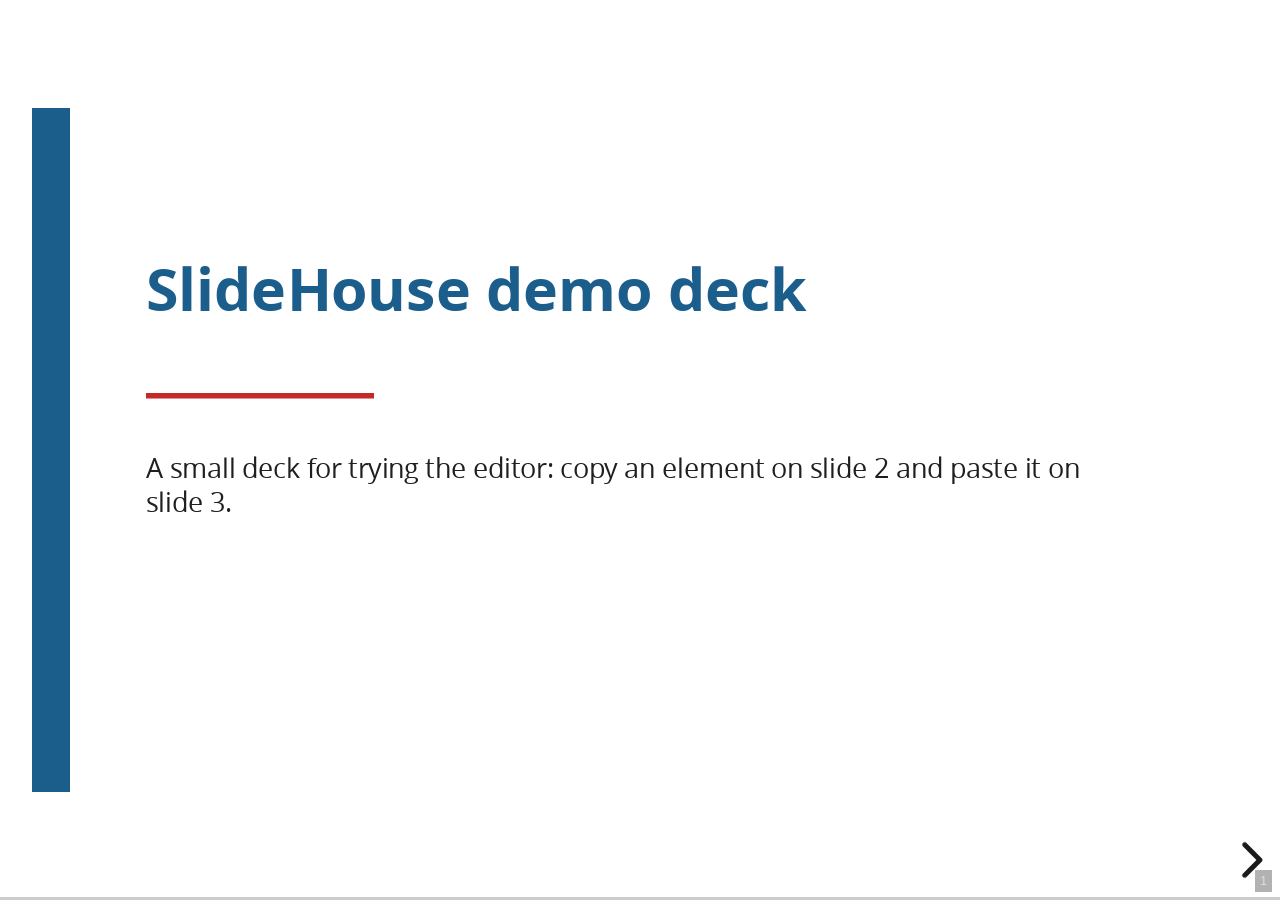
<file: examples/slides_demo-copy/index.html>
<!DOCTYPE html>
<html class="sl-root decks export offline loaded"><head>
		<meta name="viewport" content="width=device-width, initial-scale=1.0, maximum-scale=1.0, user-scalable=no, viewport-fit=cover, minimal-ui">
		<meta charset="utf-8">
		<meta name="mobile-web-app-capable" content="yes">
		<meta name="apple-mobile-web-app-capable" content="yes">
		<meta name="apple-mobile-web-app-status-bar-style" content="black-translucent">
		<link rel="manifest" href="data:application/manifest+json,{&quot;display&quot;: &quot;standalone&quot;, &quot;name&quot;: &quot;Bayesian Inference in Cosmology&quot;}">
		<title>SlideHouse demo</title>

		<meta name="description" content="A small deck for trying SlideHouse">

		<link rel="stylesheet" type="text/css" href="lib/offline-v2.css">



	<style>
.reveal .sl-block[data-block-type="text"] ul, .reveal .sl-block[data-block-type="text"] ol
  { margin: 0; padding-left: 1.2em; }
.reveal .sl-block[data-block-type="text"] li { margin-bottom: 0.35em; }
.reveal .sl-block[data-block-type="text"] p { margin: 0 0 0.4em 0; }
table.bt { border-collapse: collapse; width: 100%; border-top: 2px solid #1F1F1F;
  border-bottom: 2px solid #1F1F1F; }
table.bt th, table.bt td { padding: 6px 14px; text-align: left; vertical-align: top; }
table.bt thead th { border-bottom: 1px solid #1F1F1F; color: #1B5E8C; font-weight: 700; }
table.bt .c { text-align: center; }
</style>
</head>
	<body class="reveal-viewport theme-font-montserrat theme-color-asphalt-orange">
<div class="reveal"><div class="slides">

<section data-id="demo1" data-background-color="#ffffff">
  <div class="sl-block" data-block-type="shape" style="width: 40px; height: 720px; left: 0px; top: 0px;" data-block-id="d1shape">
    <div class="sl-block-style" style="z-index: 1; opacity: 1;"><div class="sl-block-content" data-shape-type="rectangle" style="z-index: 1;"><svg xmlns="http://www.w3.org/2000/svg" width="100%" height="100%" preserveAspectRatio="none" viewBox="0 0 40 720"><rect class="shape-element" x="0" y="0" width="40" height="720" fill="#1B5E8C"></rect></svg></div></div>
  </div>
  <div class="sl-block" data-block-type="text" style="width: 1040px; height: auto; left: 120px; top: 150px;" data-block-id="d1title">
    <div class="sl-block-content" style="z-index: 10; color: #1B5E8C; font-size: 62px; text-align: left;"><b>SlideHouse demo deck</b></div>
  </div>
  <div class="sl-block" data-block-type="shape" style="width: 240px; height: 6px; left: 120px; top: 300px;" data-block-id="d1rule">
    <div class="sl-block-style" style="z-index: 1; opacity: 1;"><div class="sl-block-content" data-shape-type="rectangle" style="z-index: 1;"><svg xmlns="http://www.w3.org/2000/svg" width="100%" height="100%" preserveAspectRatio="none" viewBox="0 0 240 6"><rect class="shape-element" x="0" y="0" width="240" height="6" fill="#C62828"></rect></svg></div></div>
  </div>
  <div class="sl-block" data-block-type="text" style="width: 1000px; height: auto; left: 120px; top: 360px;" data-block-id="d1sub">
    <div class="sl-block-content" style="z-index: 10; color: #1F1F1F; font-size: 28px; text-align: left;"><p>A small deck for trying the editor: copy an element on slide 2 and paste it on slide 3.</p></div>
  </div>
</section>
<section data-id="demo2" data-background-color="#ffffff">
  <div class="sl-block" data-block-type="text" style="width: 1080px; height: auto; left: 100px; top: 90px;" data-block-id="d2title">
    <div class="sl-block-content" style="z-index: 10; color: #1B5E8C; font-size: 42px; text-align: left;"><b>Everything is an editable block</b></div>
  </div>
  <div class="sl-block" data-block-type="text" style="width: 620px; height: auto; left: 100px; top: 190px;" data-block-id="d2list">
    <div class="sl-block-content" style="z-index: 10; color: #1F1F1F; font-size: 25px; text-align: left;"><ul><li>Text with <b>bold</b> and <i>italics</i></li><li>A box drawn with SVG</li><li>An image with its own file</li><li>A formula rendered by the deck</li></ul></div>
  </div>
  <div class="sl-block" data-block-type="math" style="width: auto; height: auto; left: 100px; top: 430px;" data-block-id="d2math">
    <div class="sl-block-content notranslate" style="z-index: 10; font-size: 40px; color: #1F1F1F;"><div class="math-input">p(\theta\,|\,D) \propto p(D\,|\,\theta)\,p(\theta)</div></div>
  </div>
  <div class="sl-block" data-block-type="image" style="width: 320px; height: 240px; left: 800px; top: 300px;" data-block-id="d2image">
    <div class="sl-block-content" style="z-index: 10;"><img data-src="assets/demo-chart.svg" alt="Example chart"></div>
  </div>
</section>
<section data-id="demo3" data-background-color="#ffffff">
  <div class="sl-block" data-block-type="text" style="width: 1080px; height: auto; left: 100px; top: 100px;" data-block-id="d3title">
    <div class="sl-block-content" style="z-index: 10; color: #1B5E8C; font-size: 42px; text-align: left;"><b>Paste here</b></div>
  </div>
  <div class="sl-block" data-block-type="text" style="width: 1080px; height: auto; left: 100px; top: 210px;" data-block-id="d3hint">
    <div class="sl-block-content" style="z-index: 10; color: #1F1F1F; font-size: 26px; text-align: left;"><p>Select an element on slide 2, press Ctrl/Cmd+C, then come here and press Ctrl/Cmd+V.</p></div>
  </div>
<div class="sl-block" data-block-type="math" style="width: auto; height: auto; left: 100px; top: 430px; font-family: SlideHouse d02879ff, sans-serif; font-size: 50px; font-weight: 400; font-style: normal; font-variant: normal; line-height: 65px; letter-spacing: normal; word-spacing: 0px; text-align: center; text-transform: none; text-decoration-line: none; text-decoration-color: rgb(255, 255, 255); white-space: normal; vertical-align: baseline; color: rgb(255, 255, 255); background-color: rgba(0, 0, 0, 0); background-image: none; background-size: auto; background-repeat: repeat; background-position: 0% 0%; opacity: 1; border-width: 0px; border-style: none; border-color: rgb(255, 255, 255); border-radius: 0px; box-shadow: none; padding: 0px; margin: 0px; fill: rgb(0, 0, 0); fill-opacity: 1; stroke: none; stroke-width: 1px; stroke-opacity: 1; z-index: auto; overflow: visible; list-style-type: disc;" data-block-id="8c09fc682da94a51a1ddb0fad13f0fbf">
    <div class="sl-block-content notranslate" style="z-index: 10; font-size: 40px; color: rgb(31, 31, 31); font-family: &quot;SlideHouse 34a95262&quot;, Times New Roman, serif; font-weight: 400; font-style: normal; font-variant: normal; line-height: 56px; letter-spacing: normal; word-spacing: 0px; text-align: center; text-transform: none; text-decoration-line: none; text-decoration-color: rgb(31, 31, 31); white-space: normal; vertical-align: baseline; background-color: rgba(0, 0, 0, 0); background-image: none; background-size: auto; background-repeat: repeat; background-position: 0% 0%; opacity: 1; border-width: 0px; border-style: none; border-color: rgb(31, 31, 31); border-radius: 0px; box-shadow: none; padding: 0px; margin: 0px; fill: rgb(0, 0, 0); fill-opacity: 1; stroke: none; stroke-width: 1px; stroke-opacity: 1; overflow: visible; list-style-type: disc;"><div class="math-input">p(\theta\,|\,D) \propto p(D\,|\,\theta)\,p(\theta)</div></div>
  <style data-slidehouse-font="1">@font-face{font-family:"SlideHouse 34a95262";src:url("slidehouse-assets/c76c5d696297d51b9cb1639c.woff");font-weight:bold;font-style:normal;}
@font-face{font-family:"SlideHouse 6306219a";src:url("slidehouse-assets/a6f7ec0d846ac7ad975adb89.woff");font-weight:bold;font-style:italic;}
@font-face{font-family:"SlideHouse a485c961";src:url("slidehouse-assets/f1d6ef86f3b11a528bd51851.woff");font-weight:normal;font-style:italic;}
@font-face{font-family:"SlideHouse f9dcc0c1";src:url("slidehouse-assets/c6368d87e8a1a3a5d337623d.woff");font-weight:normal;font-style:normal;}
@font-face{font-family:"SlideHouse d02879ff";src:url("slidehouse-assets/32c158c2f76c255b14ccee19.woff");font-weight:400;font-style:normal;}
@font-face{font-family:"SlideHouse f27c507a";src:url("slidehouse-assets/2f45db947eac3a50c7161d33.woff");font-weight:700;font-style:normal;}
@font-face{font-family:"SlideHouse ca237c0b";src:url("slidehouse-assets/eb628a3f667f45c5d2b3af07.woff");font-weight:400;font-style:italic;}
@font-face{font-family:"SlideHouse c386cd26";src:url("slidehouse-assets/d331374d8040259c0ea1df93.woff");font-weight:700;font-style:italic;}
@font-face{font-family:"SlideHouse d02879ff";src:url("slidehouse-assets/32c158c2f76c255b14ccee19.woff");font-weight:400;font-style:normal;}
@font-face{font-family:"SlideHouse f27c507a";src:url("slidehouse-assets/2f45db947eac3a50c7161d33.woff");font-weight:700;font-style:normal;}
@font-face{font-family:"SlideHouse ca237c0b";src:url("slidehouse-assets/eb628a3f667f45c5d2b3af07.woff");font-weight:400;font-style:italic;}
@font-face{font-family:"SlideHouse c386cd26";src:url("slidehouse-assets/d331374d8040259c0ea1df93.woff");font-weight:700;font-style:italic;}</style></div></section>
<section data-id="demo4" data-background-color="#ffffff">
  <div class="sl-block" data-block-type="text" style="width: 1080px; height: auto; left: 100px; top: 120px;" data-block-id="d4title">
    <div class="sl-block-content" style="z-index: 10; color: #1B5E8C; font-size: 42px; text-align: left;"><b>Second deck, same clipboard</b></div>
  </div>
  <div class="sl-block" data-block-type="text" style="width: 1080px; height: auto; left: 100px; top: 230px;" data-block-id="d4hint">
    <div class="sl-block-content" style="z-index: 10; color: #1F1F1F; font-size: 26px; text-align: left;"><p>Open another deck in a second tab (same SlideHouse server) and paste the element there too. Its image and font are copied into that deck.</p></div>
  </div>
<div class="sl-block" data-block-type="image" style="width: 320px; height: 240px; left: 800px; top: 300px; font-family: Open Sans, sans-serif; font-size: 30px; font-weight: 400; font-style: normal; font-variant: normal; line-height: 39px; letter-spacing: normal; word-spacing: 0px; text-align: center; text-transform: none; text-decoration-line: none; text-decoration-color: rgb(255, 255, 255); white-space: normal; vertical-align: baseline; color: rgb(255, 255, 255); background-color: rgba(0, 0, 0, 0); background-image: none; background-size: auto; background-repeat: repeat; background-position: 0% 0%; opacity: 1; border-width: 0px; border-style: none; border-color: rgb(255, 255, 255); border-radius: 0px; box-shadow: none; padding: 0px; margin: 0px; fill: rgb(0, 0, 0); fill-opacity: 1; stroke: none; stroke-width: 1px; stroke-opacity: 1; z-index: auto; overflow: visible; list-style-type: disc;" data-block-id="9214e04656484c398dda2bc3d27bb6b2">
    <div class="sl-block-content" style="z-index: 10; font-family: Open Sans, sans-serif; font-size: 30px; font-weight: 400; font-style: normal; font-variant: normal; line-height: 39px; letter-spacing: normal; word-spacing: 0px; text-align: center; text-transform: none; text-decoration-line: none; text-decoration-color: rgb(255, 255, 255); white-space: normal; vertical-align: baseline; color: rgb(255, 255, 255); background-color: rgba(0, 0, 0, 0); background-image: none; background-size: auto; background-repeat: repeat; background-position: 0% 0%; opacity: 1; border-width: 0px; border-style: none; border-color: rgb(255, 255, 255); border-radius: 0px; box-shadow: none; padding: 0px; margin: 0px; fill: rgb(0, 0, 0); fill-opacity: 1; stroke: none; stroke-width: 1px; stroke-opacity: 1; overflow: hidden; list-style-type: disc;"><img data-src="slidehouse-assets/ebdf91d988f89b76a3df5bb8.svg" alt="Example chart" style="font-family: Open Sans, sans-serif; font-size: 30px; font-weight: 400; font-style: normal; font-variant: normal; line-height: 39px; letter-spacing: normal; word-spacing: 0px; text-align: center; text-transform: none; text-decoration-line: none; text-decoration-color: rgb(255, 255, 255); white-space: normal; vertical-align: top; color: rgb(255, 255, 255); background-color: rgba(0, 0, 0, 0); background-image: none; background-size: auto; background-repeat: repeat; background-position: 0% 0%; opacity: 1; border-width: 0px; border-style: none; border-color: rgb(255, 255, 255); border-radius: 0px; box-shadow: none; padding: 0px; margin: 0px; fill: rgb(0, 0, 0); fill-opacity: 1; stroke: none; stroke-width: 1px; stroke-opacity: 1; z-index: auto; overflow: clip; list-style-type: disc;"></div>
  </div></section>

</div></div>
<script>
var SLConfig = {"deck": {"id": 1, "slug": "demo", "title": "SlideHouse demo", "description": "Example deck for SlideHouse", "width": 1280, "height": 720, "margin": 0.05, "notes": {}, "theme_font": "montserrat", "font_typekit": null, "font_google": null, "user": {"username": "slidehouse", "name": "SlideHouse"}}, "theme": {"font_typekit": null, "font_google": null}};
SLConfig.fonts_url = 'lib/fonts/';
</script>
<script src="lib/reveal.js"></script>
<script src="lib/reveal-plugins.js"></script>
<script src="lib/offline.js"></script>
<script>
Reveal.initialize({
  width: 1280, height: 720, margin: 0.05,
  hash: true, controls: true, progress: true, mouseWheel: false,
  showNotes: false, slideNumber: true, fragmentInURL: true,
  autoSlide: 0, autoSlideStoppable: true,
  autoAnimateMatcher: SL.deck.AutoAnimate.matcher,
  center: false, shuffle: false, loop: false, rtl: false,
  navigationMode: 'default', transition: 'slide', backgroundTransition: 'slide',
  highlight: { escapeHTML: false },
  plugins: [ RevealZoom, RevealNotes, RevealMarkdown, RevealHighlight ]
});
</script>


</body></html>
</file>
